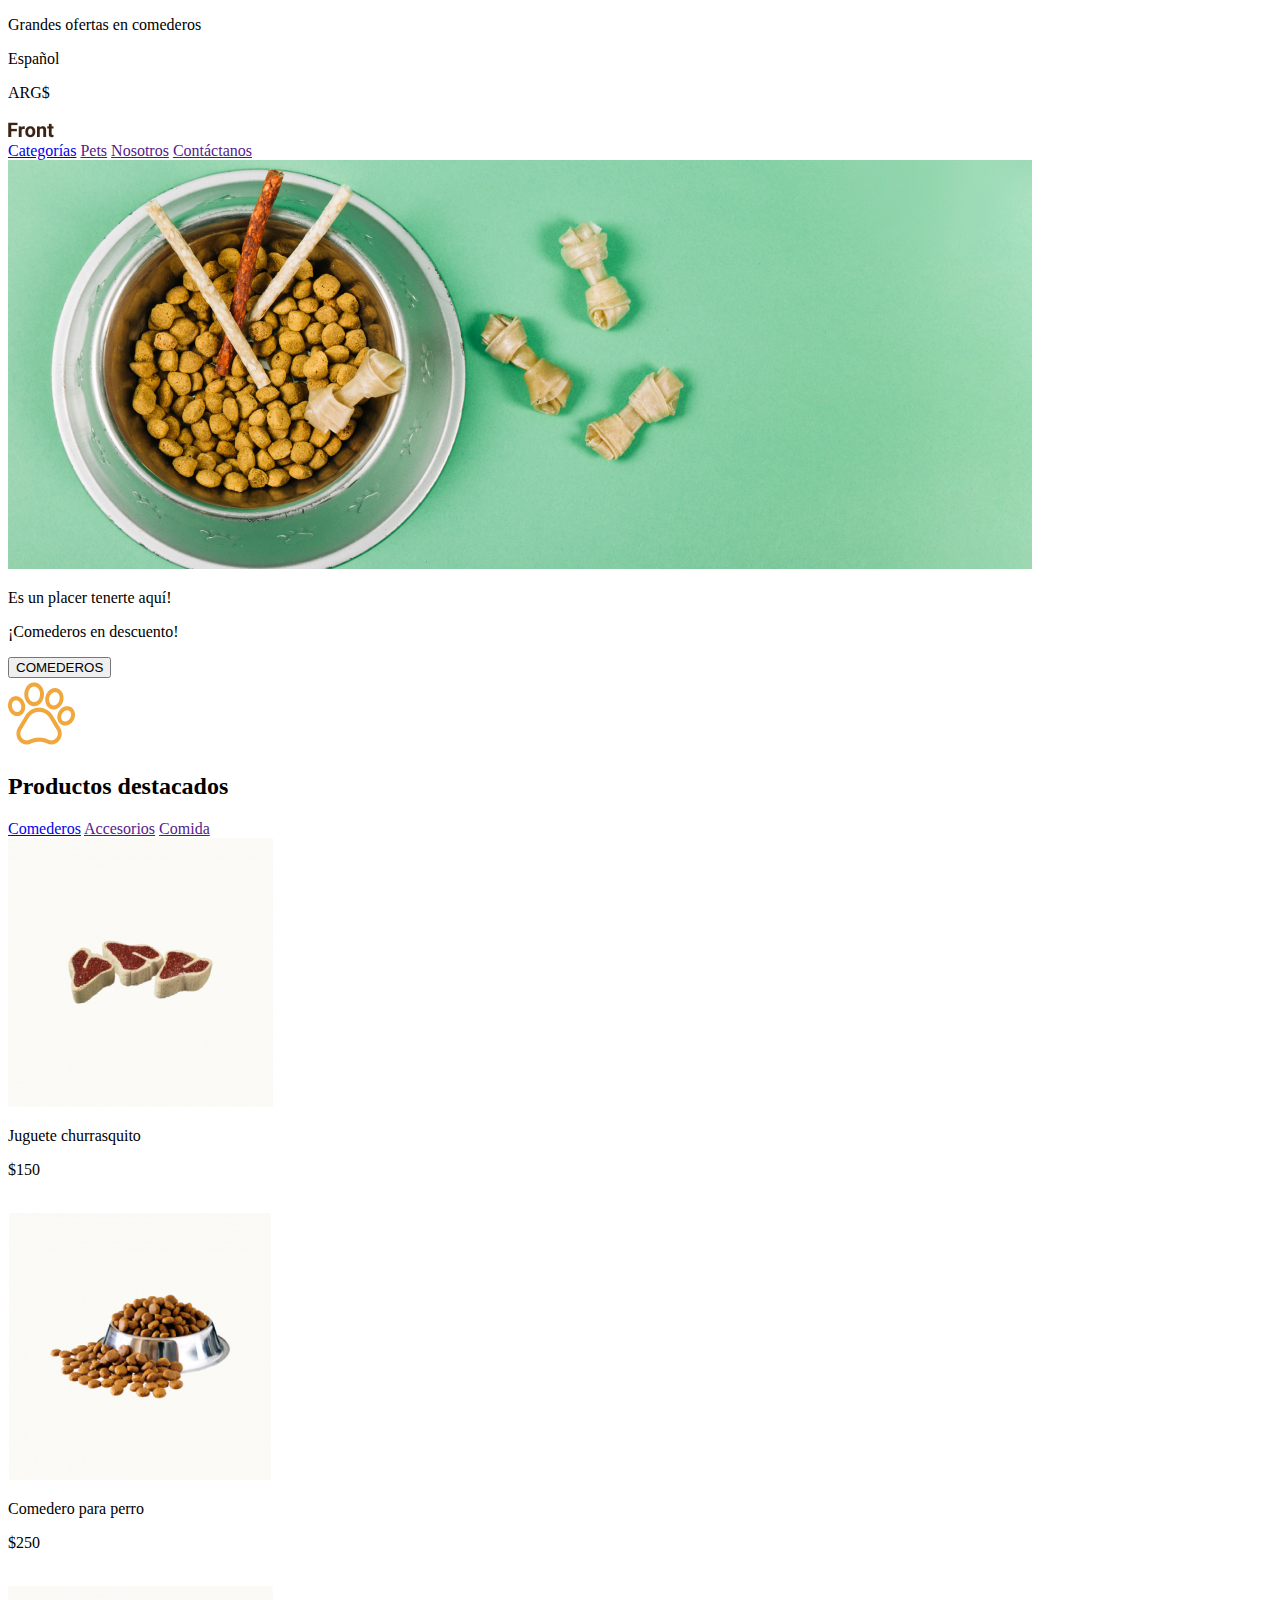
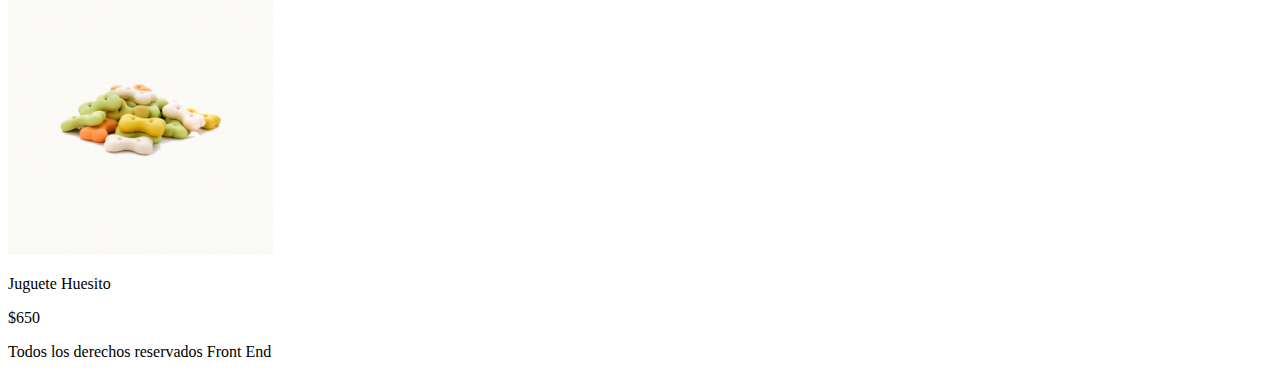
<file: index.html>
<!DOCTYPE html>
<html lang="es">
<head>
    <meta charset="UTF-8">
    <meta http-equiv="X-UA-Compatible" content="IE=edge">
    <meta name="viewport" content="width=device-width, initial-scale=1.0">
    <title>Petshop</title>
</head>
<body>
    <header>
        <section> <!--Barrasuperior-->
                <span>
                    <p>Grandes ofertas en comederos</p>
                        <span> <!--Menú regional-->
                            <p>Español</p>
                            <p>ARG$</p>
                        </span>
                </span>
            </header>
        </section>
        <section> <!--Barra de menú principal-->
            <span>
                <section>
                    <img src="/img/Front.png" alt="Log de Front">
                    <img src="/img/Cat&Dog.png" alt="Log de CatDog">
                </section>
                <section> <!--!Menú Principal-->
                    <a href="#">Categorías</a> 
                    <a href="">Pets</a> 
                    <a href="">Nosotros</a> 
                    <a href="">Contáctanos</a> 
                </section>
            </span>
        </section>
    </header>
    <main>
        <section> <!-- Banner-->
            <img src="/img/bowl-and-pet-daities-on-green-background 1.png" alt="Fondo verde">
            <div>    
                <p>Es un placer tenerte aquí!</p>
                <p>¡Comederos en descuento!</p>
                <BUTTON>COMEDEROS</BUTTON>
            </div>
        </section>
        <section> <!-- Seccion Productos-->
                <div>
                    <img src="/img/pawprint 1.png" alt="Productos destacados">
                    <h2>Productos destacados</h2>
                </div>
                <span>
                    <a href="#">Comederos</a> 
                    <a href="">Accesorios</a> 
                    <a href="">Comida</a> 
                </span>
                <br>
                    <img src="/img/churrasquito.png" alt="Churrasquito">
                    <div>
                        <p>Juguete churrasquito</p>
                    </div>
                    <div>
                        <p>$150</p>
                    </div>
                    <br>
                    <img src="/img/comedero.png" alt="Comedero">
                    <div>
                        <p>Comedero para perro</p>
                    </div>
                    <div>
                        <p>$250</p>
                    </div>
                    <br>
                    <img src="/img/Huesito.png" alt="Huesito">
                    <div>
                        <p>Juguete Huesito</p>
                    </div>
                    <div>
                        <p>$650</p>
                    </div>
        </section>
    </main>
    <footer>
        <p>Todos los derechos reservados Front End</p>
    </footer>
</body>
</html>
</file>
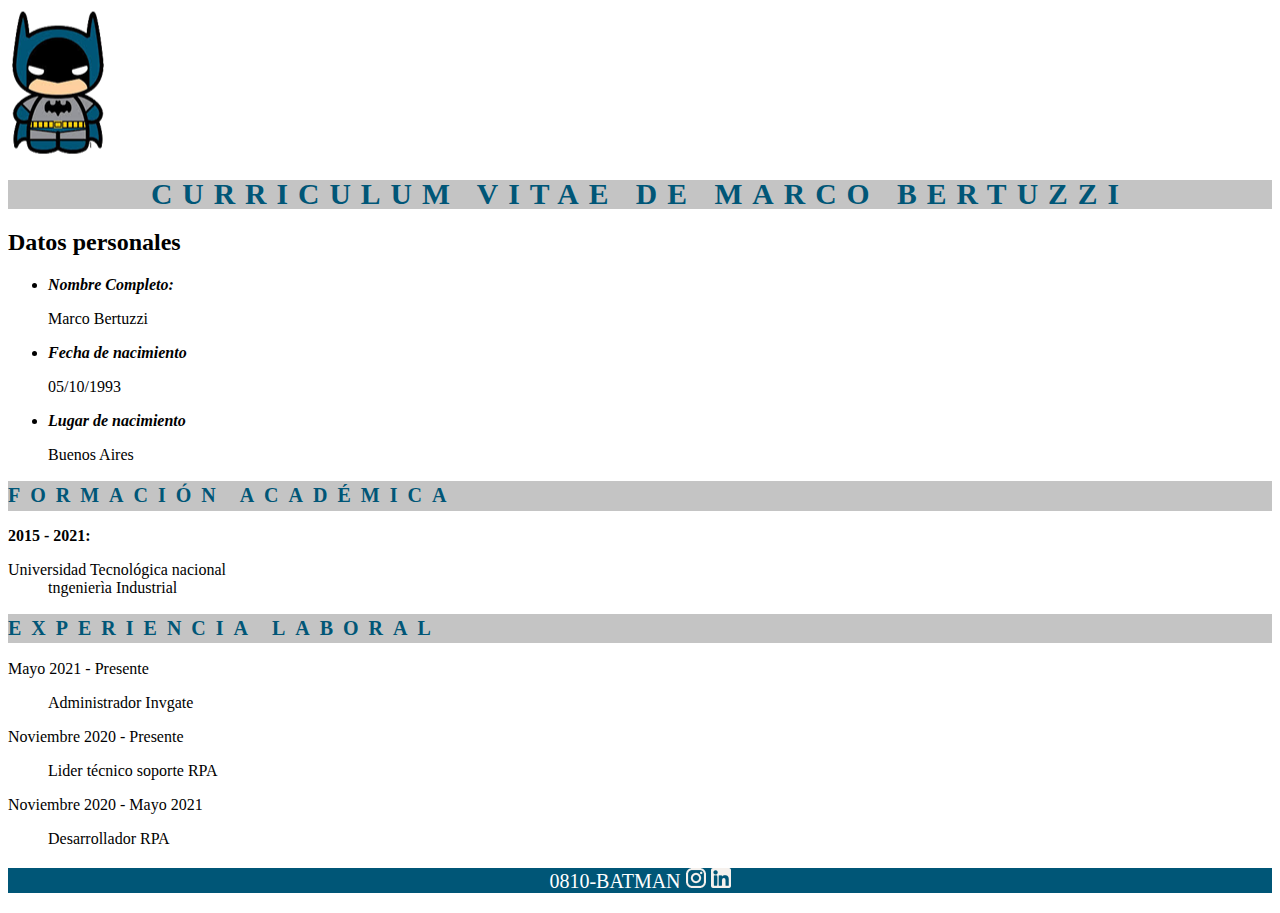
<file: Proyectos/Batman CV/index.html>
<!DOCTYPE html>
<html lang="es">
<head>
    <meta charset="UTF-8">
    <meta http-equiv="X-UA-Compatible" content="IE=edge">
    <meta name="viewport" content="width=device-width, initial-scale=1.0">
    <link href ="style.css" rel="stylesheet">
    <title>Curriculum</title>
</head>
<body>
    <header>
        <img src = "img/logo batman.png">
    </header>
    <main>
        <h1 class = "titulos">Curriculum vitae de Marco Bertuzzi</h1>
        <h2>Datos personales</h2>
            <ul>
                <li><p class = "datospersonales">Nombre Completo:</p> <p>Marco Bertuzzi</p></li>
                <li><p class = "datospersonales">Fecha de nacimiento</p><p>05/10/1993</p></li>
                <li><p class = "datospersonales">Lugar de nacimiento</p><p>Buenos Aires</p></li>
            </ul>
            <h2 class = "titulos">FORMACIÓN ACADÉMICA</h2>
            <dl>
                <dt><p class = "negrita">2015 - 2021:</p> Universidad Tecnológica nacional</dt>
                <dd> tngenierìa Industrial</dd>
            </dl>
        <h2 class = "titulos">Experiencia laboral</h2>
            <dl>
                <span><dt><p>Mayo 2021 - Presente</dt></p><dd><p>Administrador Invgate</p></dd> </dd></span>
                <span><dt><p>Noviembre 2020 - Presente </dt><dd>Lider técnico soporte RPA </p></dd></span>
                <span> <dt><p>Noviembre 2020 - Mayo 2021</dt><dd>Desarrollador RPA</p></dd></span>
            </dl>
        
    </main>
    <footer class = "footer">
        <span>
            <p>0810-BATMAN
            <img src = "img/ico_instagram.png">
            <img src = "img/ico_linkedin.png"> </p>
        </span>
    </footer>
</body>
</html>
</file>
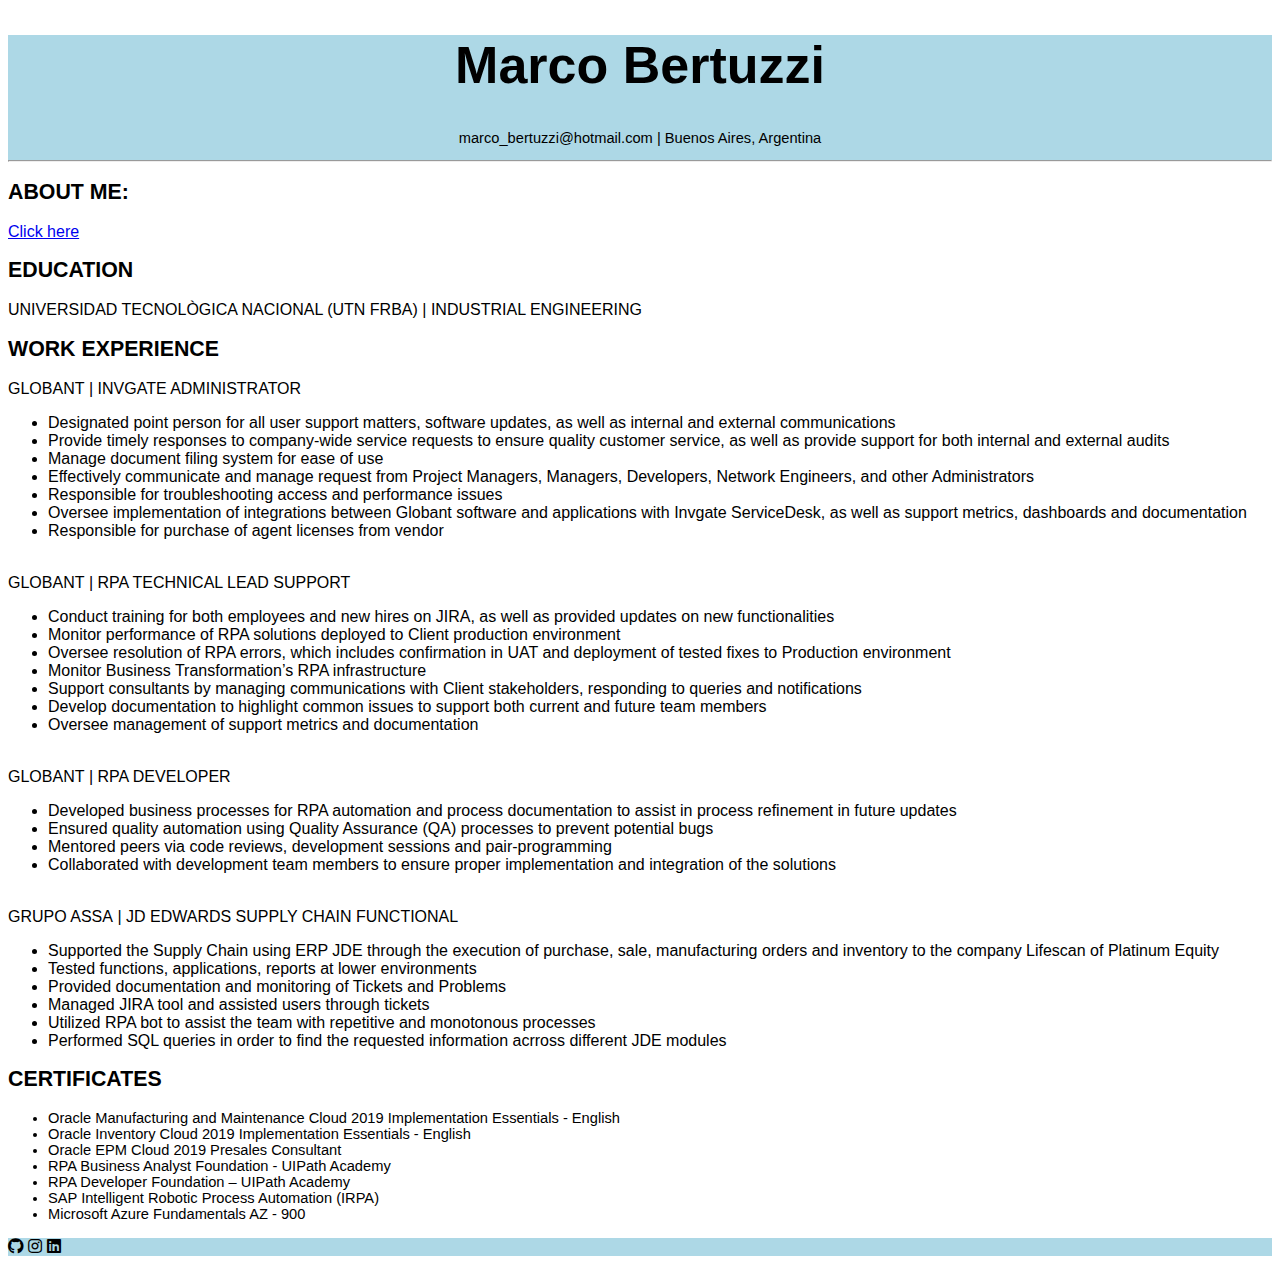
<file: Proyectos/CV/index.html>
<!DOCTYPE html>
<html lang="en">
<head>
    <meta charset="UTF-8">
    <meta http-equiv="X-UA-Compatible" content="IE=edge">
    <meta name="viewport" content="width=device-width, initial-scale=1.0">
    <title>CV Marco Bertuzzi</title>
    <link href = "styles.css" rel = "stylesheet">   
    <link rel="stylesheet" href="https://use.fontawesome.com/releases/v5.15.2/css/all.css">
</head>
<body>  
    <header>
        <h1>Marco Bertuzzi</h1>
        <div class = "hline"></div>
        <p class = "h1desc">
                <span class="h1desc">marco_bertuzzi@hotmail.com</span>   
                <span class = "verticalline">|</span>
                <span class="h1desc">Buenos Aires, Argentina</span>
        </p>
        <hr>
    </header>
    <main>
        <h2>About me:</h2>
            <a href="sobremi.html">Click here</a>
        <h2>Education</h2>
            <span class = "education">Universidad Tecnològica Nacional (UTN FRBA)</span>
            <span>|</span>
            <span class = "education">Industrial Engineering</span>
        <h2>Work Experience</h2>
                <span class="companyposition">Globant</span>
                <span>|</span>
                <span class="companyposition">Invgate Administrator</span>
                <ul>
                    <li class="viñetadesc"> Designated point person for all user support matters, software updates, as well as internal and external
                        communications</li>
                    <li class="viñetadesc">Provide timely responses to company-wide service requests to ensure quality customer service, as well
                        as provide support for both internal and external audits</li>
                    <li class="viñetadesc">Manage document filing system for ease of use</li>
                    <li class="viñetadesc">Effectively communicate and manage request from Project Managers, Managers, Developers, Network
                        Engineers, and other Administrators</li>
                    <li class="viñetadesc">Responsible for troubleshooting access and performance issues</li>
                    <li class="viñetadesc">Oversee implementation of integrations between Globant software and applications with Invgate
                        ServiceDesk, as well as support metrics, dashboards and documentation</li>
                    <li class="viñetadesc">Responsible for purchase of agent licenses from vendor</li>
                </ul>
                <br>
                <span class="companyposition">Globant</span>
                <span>|</span>
                <span class="companyposition">RPA Technical Lead Support</span>
                <ul>
                    <li class="viñetadesc">Conduct training for both employees and new hires on JIRA, as well as provided updates on new
                        functionalities</li>
                    <li class="viñetadesc">Monitor performance of RPA solutions deployed to Client production environment</li>
                    <li class="viñetadesc">Oversee resolution of RPA errors, which includes confirmation in UAT and deployment of tested fixes to
                        Production environment</li>
                    <li class="viñetadesc">Monitor Business Transformation’s RPA infrastructure</li>
                    <li class="viñetadesc">Support consultants by managing communications with Client stakeholders, responding to queries and
                        notifications</li>
                    <li class="viñetadesc">Develop documentation to highlight common issues to support both current and future team members</li>
                    <li class="viñetadesc">Oversee management of support metrics and documentation</li>
                </ul>
                <br>
                <span class="companyposition">Globant</span>
                <span>|</span>
                <span class="companyposition">RPA Developer</span>
                <ul> 
                    <li class="viñetadesc">Developed business processes for RPA automation and process documentation to assist in process
                        refinement in future updates</li>
                    <li class="viñetadesc">Ensured quality automation using Quality Assurance (QA) processes to prevent potential bugs</li>
                    <li class="viñetadesc">Mentored peers via code reviews, development sessions and pair-programming</li>
                    <li class="viñetadesc">Collaborated with development team members to ensure proper implementation and integration of the
                        solutions</li>
                </ul>
                <br>
                <span class="companyposition">Grupo Assa</span>
                <span>|</span>
                <span class="companyposition">JD Edwards Supply Chain Functional</span>
                <ul>
                    <li class="viñetadesc">Supported the Supply Chain using ERP JDE through the execution of purchase, sale, manufacturing
                        orders and inventory to the company Lifescan of Platinum Equity</li>
                    <li class="viñetadesc">Tested functions, applications, reports at lower environments</li>
                    <li class="viñetadesc">Provided documentation and monitoring of Tickets and Problems</li>
                    <li class="viñetadesc">Managed JIRA tool and assisted users through tickets</li>
                    <li class="viñetadesc">Utilized RPA bot to assist the team with repetitive and monotonous processes</li>
                    <li class="viñetadesc">Performed SQL queries in order to find the requested information acrross different JDE modules</li>
                </ul>
        <h2>Certificates</h2>
            <ul>
                <li class="viñetascert">Oracle Manufacturing and Maintenance Cloud 2019 Implementation Essentials - English</li>
                <li class="viñetascert">Oracle Inventory Cloud 2019 Implementation Essentials - English</li>
                <li class="viñetascert">Oracle EPM Cloud 2019 Presales Consultant</li>
                <li class="viñetascert">RPA Business Analyst Foundation - UIPath Academy</li>
                <li class="viñetascert">RPA Developer Foundation – UIPath Academy</li>
                <li class="viñetascert">SAP Intelligent Robotic Process Automation (IRPA)</li>
                <li class="viñetascert">Microsoft Azure Fundamentals AZ - 900</li>
            </ul>
                
    </main>
    <footer>
        <i class="fab fa-github"></i>
        <i class="fab fa-instagram"></i>
        <i class="fab fa-linkedin"></i>
    </footer>
</body>
</html>
</file>
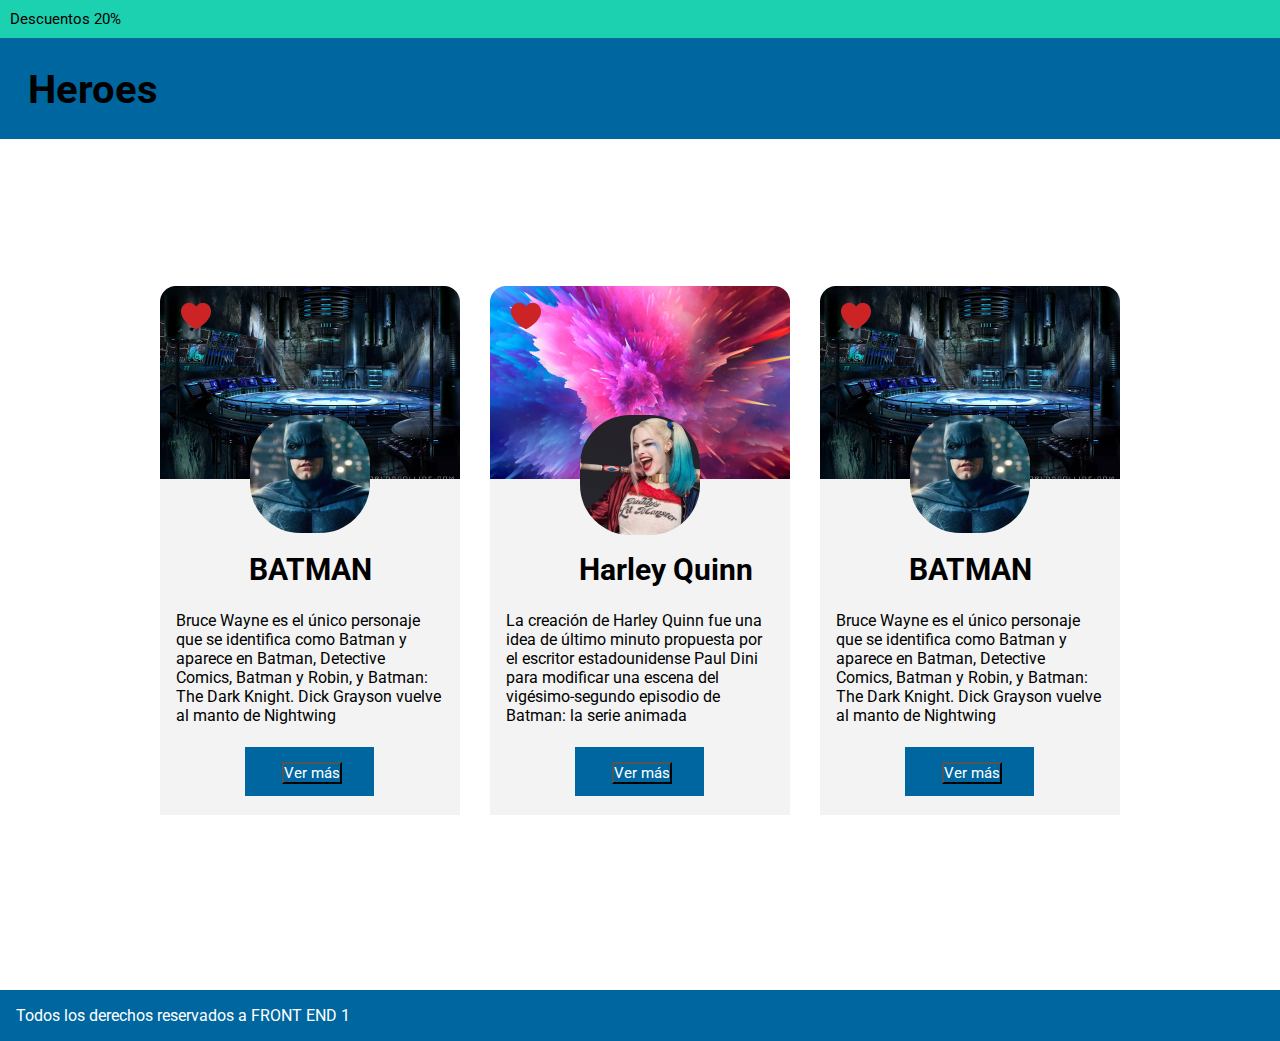
<file: Proyectos/Superheroes/index.html>
<!DOCTYPE html>
<html lang="en">
<head>
    <meta charset="UTF-8">
    <meta http-equiv="X-UA-Compatible" content="IE=edge">
    <meta name="viewport" content="width=device-width, initial-scale=1.0">
    <link rel="stylesheet" href="styles.css">
    <link rel="stylesheet" href="img/">
    <link rel="preconnect" href="https://fonts.googleapis.com">
    <link rel="preconnect" href="https://fonts.gstatic.com" crossorigin>
    <link href="https://fonts.googleapis.com/css2?family=Roboto&display=swap" rel="stylesheet">
    <title>Superheroes</title>

</head>
<header>
    <div class = "descuentos"><p class = "descuentos-p"> Descuentos 20%</p></div>
    <div class = "titlebox"><h1>Heroes</h1></div>
</header>
<body>
    <main>
        <div class = "container">  
          <!-- Container es el contenedor grande de 3 contenedores -->
            <section class="card">
                <!-- card va a ser el contenedor es decir la caja "grande" que le corresponde a cada SH -->
                <div class = "imagen">
                    <img src="img/Corazòn.png" alt="Corazón" class = "corazon">
                        <img src="img/Batman fondo.png" alt="Batman fondo" class = "fondo">
                </div>
                <div class = "texto">
                    <img src="img/Batman.png" alt="Batman cara" class = "SHface">
                    <div class = "textosuperhero">
                        <h2 class = "titulosuperheroe">BATMAN</h2>
                        <div class = "descsuperhero">Bruce Wayne es el único personaje que se identifica como Batman y aparece en Batman, Detective Comics, Batman y Robin, y Batman: The Dark Knight. Dick Grayson vuelve al manto de Nightwing</div>
                        <div class ="buttonbox">
                            <button class = "vermas">Ver más</button>
                        </div>
                    </div>
                </div>
            </section>

            <section class="card">
                <!-- card va a ser el contenedor es decir la caja "grande" que le corresponde a cada SH -->
                <div class = "imagen">
                    <img src="img/Corazòn.png" alt="Corazón" class = "corazon">
                        <img src="img/Fondo Harley Quinn.png" alt="HQ fondo" class = "fondo">
                </div>
                <div class = "texto">
                    <img src="img/Harley Quinn.png" alt="HQ cara" class = "SHface">
                    <div class = "textosuperhero">
                        <h2 class = "titulosuperheroe">Harley Quinn</h2>
                        <div class = "descsuperhero">La creación de Harley Quinn fue una idea de último minuto propuesta por el escritor estadounidense Paul Dini para modificar una escena del vigésimo-segundo episodio de Batman: la serie animada
                        </div>
                        <div class ="buttonbox">
                            <button class = "vermas">Ver más</button>
                        </div>
                    </div>
                </div>
            </section>

            <section class="card">
                <!-- card va a ser el contenedor es decir la caja "grande" que le corresponde a cada SH -->
                <div class = "imagen">
                    <img src="img/Corazòn.png" alt="Corazón" class = "corazon">
                        <img src="img/Batman fondo.png" alt="Batman fondo" class = "fondo">
                </div>
                <div class = "texto">
                    <img src="img/Batman.png" alt="Batman cara" class = "SHface">
                    <div class = "textosuperhero">
                        <h2 class = "titulosuperheroe">BATMAN</h2>
                        <div class = "descsuperhero">Bruce Wayne es el único personaje que se identifica como Batman y aparece en Batman, Detective Comics, Batman y Robin, y Batman: The Dark Knight. Dick Grayson vuelve al manto de Nightwing</div>
                        <div class ="buttonbox">
                            <button class = "vermas">Ver más</button>
                        </div>
                    </div>
                </div>
            </section>
        </div>
</main>
</body>
<footer>   
    <div class="footer">
        <div class="footertext">Todos los derechos reservados a FRONT END 1</div>
    </div>
</footer>
</html>
</file>
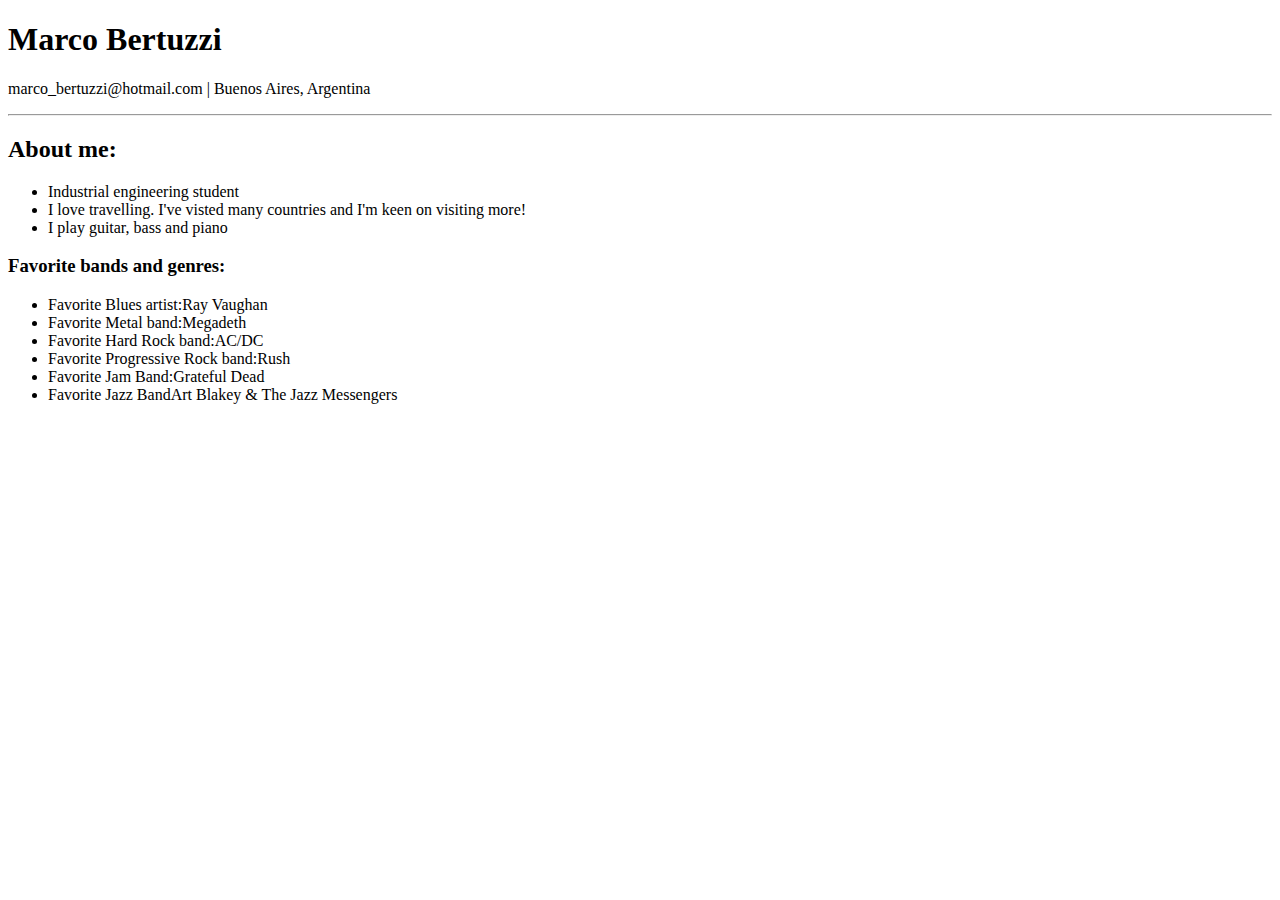
<file: Proyectos/CV/sobremi.html>
<!DOCTYPE html>
<html lang="en">
<head>
    <meta charset="UTF-8">
    <meta http-equiv="X-UA-Compatible" content="IE=edge">
    <meta name="viewport" content="width=device-width, initial-scale=1.0">
    <title>Sobre mí</title>
</head> 
<header>
    <header>
        <h1>Marco Bertuzzi</h1>
        <div class = "hline"></div>
        <p class = "h1desc">
                <span class="h1desc">marco_bertuzzi@hotmail.com</span>   
                <span class = "verticalline">|</span>
                <span class="h1desc">Buenos Aires, Argentina</span>
        </p>
        <hr>
        <h2>About me:</h2>
</header>
<body>
    <p>
        <ul>
            <li>Industrial engineering student</li>    </li>
            <li>I love travelling. I've visted many countries and I'm keen on visiting more!</li>
            <li>I play guitar, bass and piano</li>
        </ul>
    <P>
        <h3>Favorite bands and genres:</h3>
            <ul>
                <li><span class = "descmusical">Favorite Blues artist:</span><span>Ray Vaughan</span> </li>
                <li><span class = "descmusical">Favorite Metal band:</span><span>Megadeth</span></li>
                <li><span class = "descmusical">Favorite Hard Rock band:</span><span>AC/DC</span></li>
                <li><span class = "descmusical">Favorite Progressive Rock band:</span><span>Rush</span></li>
                <li><span class = "descmusical">Favorite Jam Band:</span><span>Grateful Dead</span></li>
                <li><span class = "descmusical">Favorite Jazz Band</span><span>Art Blakey & The Jazz Messengers</span></li>
            </ul>
</body>
</html>
</file>
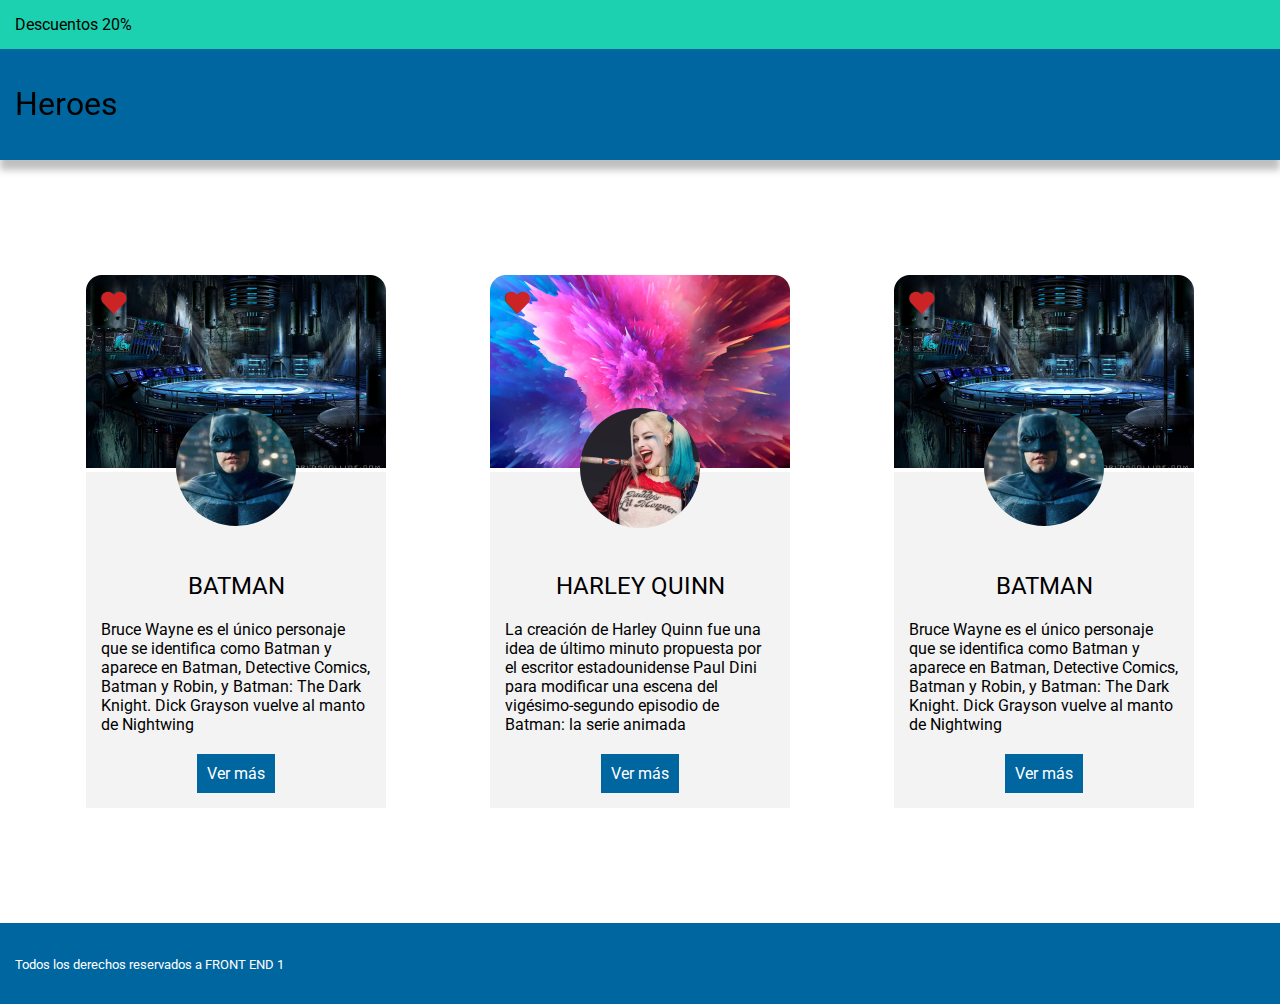
<file: Proyectos/Superheroes/Resuelto por la profe/clase_10_mesa/index_facil.html>
<!DOCTYPE html>
<html lang="en">
<head>
    <meta charset="UTF-8">
    <meta http-equiv="X-UA-Compatible" content="IE=edge">
    <meta name="viewport" content="width=device-width, initial-scale=1.0">
    <title>Heroes</title>
    <link rel="stylesheet" href="https://cdnjs.cloudflare.com/ajax/libs/font-awesome/5.15.3/css/all.min.css">
    <link rel="stylesheet" href="./css/style_facil.css">
</head>

<body>
    <div>Descuentos 20%</div>
    <header>
        <h1>Heroes</h1>
       
    </header>
    <main>
        <section id="idBatman">
            <i class="fas fa-heart"></i>
            <img src="./img/batman_background.png" alt="Batman">
            <img src="./img/batman_perfil.png" alt="" class="perfil">
            <div>
                <h2>Batman</h2>
                <p>Bruce Wayne es el único personaje que se identifica como Batman y aparece en Batman, Detective Comics, Batman y Robin, y Batman: The Dark Knight. Dick Grayson vuelve al manto de Nightwing</p>
                <a href="">Ver más</a>
            </div>
        </section>
        <section id="idHatley">
            <i class="fas fa-heart"></i>
            <img src="./img/harley_background.png" alt="Harley Quinn">
            <img src="./img/harley_perfil.png" alt="Harley Quinn" class="perfil">
            <div>
                <h2>Harley Quinn</h2>
                <p class="perfil">La creación de Harley Quinn fue una idea de último minuto propuesta por el escritor estadounidense Paul Dini para modificar una escena del vigésimo-segundo episodio de Batman: la serie animada</p>
                <a href="">Ver más</a>
            </div>
        </section>
        <section>
            <i class="fas fa-heart"></i>
            <img src="./img/batman_background.png" alt="Baticueva">
            <img src="./img/batman_perfil.png" alt="Batman" class="perfil">
            <div>
                <h2>Batman</h2>
                <p>Bruce Wayne es el único personaje que se identifica como Batman y aparece en Batman, Detective Comics, Batman y Robin, y Batman: The Dark Knight. Dick Grayson vuelve al manto de Nightwing</p>
                <a href="">Ver más</a>
            </div>
        </section>
    </main>
    <footer>
        <p><small>Todos los derechos reservados a FRONT END 1</small></p>
    </footer>
</body>
</html>
</file>
<file: Proyectos/Batman CV/style.css>
h1.titulos {
    color: #005677;
    background-color: #C4C4C4;
    text-align: center;
    font-size:29.64px;
    
}

.titulos {
    color: #005677;
    background-color: #C4C4C4;
    font-weight: 700;
    line-height: 29.64px;
    text-transform:uppercase;
    letter-spacing: 10px;
    font-size: 20px;
}

.datospersonales {
    font-weight: bold;
    font-style: italic;
}

.negrita {
    font-weight: bold
}

.footer {
    background-color: #005677;
    color: #FFFFFF;
    text-align: center;
    font-size: 20px;
    font-family:'Times New Roman', Times, serif;

}
</file>
<file: Proyectos/CV/styles.css>
.viñetasdisc {
    font-family: 'Trebuchet MS', 'Lucida Sans Unicode', 'Lucida Grande', 'Lucida Sans', Arial, sans-serif;
    font-size: 14.66px;
}

.companyposition{
    font-family: 'Trebuchet MS', 'Lucida Sans Unicode', 'Lucida Grande', 'Lucida Sans', Arial, sans-serif;
    font-size: 16px;
    text-transform: uppercase;

}

h2 {
    font-family: 'Trebuchet MS', 'Lucida Sans Unicode', 'Lucida Grande', 'Lucida Sans', Arial, sans-serif;
    font-size: 21.33px;
    text-transform: uppercase;

}

h1 {
    font-family: 'Trebuchet MS', 'Lucida Sans Unicode', 'Lucida Grande', 'Lucida Sans', Arial, sans-serif;
    font-size: 52px;
    text-align: center;
}

.h1desc {
    font-family: 'Trebuchet MS', 'Lucida Sans Unicode', 'Lucida Grande', 'Lucida Sans', Arial, sans-serif;
    font-size: 14.66px;
    text-align: center;

}



.education {
    font: size 16px;
    text-transform: uppercase;
    font-family: 'Trebuchet MS', 'Lucida Sans Unicode', 'Lucida Grande', 'Lucida Sans', Arial, sans-serif   
}

.viñetascert {
    font-family: 'Trebuchet MS', 'Lucida Sans Unicode', 'Lucida Grande', 'Lucida Sans', Arial, sans-serif;
    font-size: 14.66px;
}

footer {
    background-color: lightblue;
    position: center;
    
}

header, h1 {
    background-color:lightblue;
}

* {
    font-family: 'Trebuchet MS', 'Lucida Sans Unicode', 'Lucida Grande', 'Lucida Sans', Arial, sans-serif;
}

.descmusical {
    font-weight: bold;
    text-decoration: underline;
}
</file>
<file: Proyectos/Superheroes/styles.css>
/* header */

* {
    margin: 0;
    padding: 0;
    box-sizing: border-box;
    font-family: 'Roboto', sans-serif;
    }

.descuentos {
    height: 38px;
    background-color: #1CD1B0;
}

.descuentos-p {
    font-size: 15px;
    padding: 10px;
}

.titlebox {
    background-color: #00669F;
    height: 101px;
}

h1 {
    font-size: 40px;
    padding: 28px;
}

h2 {
    font-size: 30px;
}

/* body */

.container {
    display: flex;
    justify-content: center;
    margin: 132px 32px 151px;  
}

.card {
    height: 538px;
    width: 300px;
    margin: 15px;
}

.imagen {
    width: 300px;   
    height: 193px;
    border-radius: 5px;
    position: relative;
}

.corazon {
    position: absolute;
    left: 21px;
    top: 15.88px;
    z-index: 1;
}

.fondo {
    position: relative;
}

.texto {
    position: relative;
    background-color: #F3F3F3;
    height: 336px;
}

.SHface {
    border-radius: 50px;
    left: 90px;
    top: -64px;
    position: absolute;
}

.titulosuperheroe {
    font-size: 30px;
    text-align: center;
    align-items: center;
    position: absolute; 
    top: 73px;
    left:89px;
}

.descsuperhero {
    position: absolute;
    top: 116px;
    padding: 16px;
}

.buttonbox {
    position: relative;
    top: 268px;
    left:85px;
    width: 128.78px;
    height: 48.52px;
    background-color: #00669F;
}

.vermas {
    position: absolute;
    top: 15px;
    left: 37px;
    font-size: 15px;
    background-color: #00669F;
    color: white;
    z-index: 1;
}

/* footer */
.footer {
    background-color: #00669F;
}

.footertext {
    padding: 16px;
    font-style: normal;
    font-weight: normal;
    font-size: 16px;
    line-height: 19px;
    color: white;
}
</file>
<file: Proyectos/Superheroes/Resuelto por la profe/clase_10_mesa/css/style_facil.css>
@import url('https://fonts.googleapis.com/css2?family=Roboto:wght@400;700&display=swap');

body{
    font-family: 'Roboto', sans-serif;
    margin: 0;
    padding: 0;
}

body > *{
    padding: 15px;
}

body > div{
    background-color: #1CD1B0;
}

header{
    box-shadow: 0px 10px 7px rgba(0, 0, 0, 0.25); 
    position: sticky;
    top: 0;
    z-index: 10;
}

header, a, footer{
    background-color: #00669F;
}   

h1, h2{
    font-weight: normal;    
}

main{
    /* con flex */
    /* display: flex;
    align-items: center;
    justify-content: space-around; */
    /* sin flex */
    text-align: center;
}

section{
    position: relative;
    width: 300px;
    /* con flex */
    /* margin: 100px 0; */
    /* sin flex */
    display: inline-block;
    margin: 100px 50px;
}

section i, 
section img.perfil{
    position: absolute;
}
section i{
    color: #CC2424;
    font-size: 25px;
    top: 15px;
    left: 15px;
}
section img.perfil{
    border-radius: 50%;
    top: 25%;
    left: 30%;
}

section > div{
    background-color: #F3F3F3;
    text-align: center;
    padding: 100px 15px 15px;
}

section > div > h2{
    text-transform: uppercase;
    margin-top: 0;
}

section > div > p{
    text-align: left;
    margin-bottom: 20px;
    font-size: 16px;
}

footer, a{
    color: #FFF;
}
a{
    padding: 10px;
    display: inline-block;
    font-size: 16px;
    text-decoration: none;
}
section{

}
section #idBatman{

}
</file>
